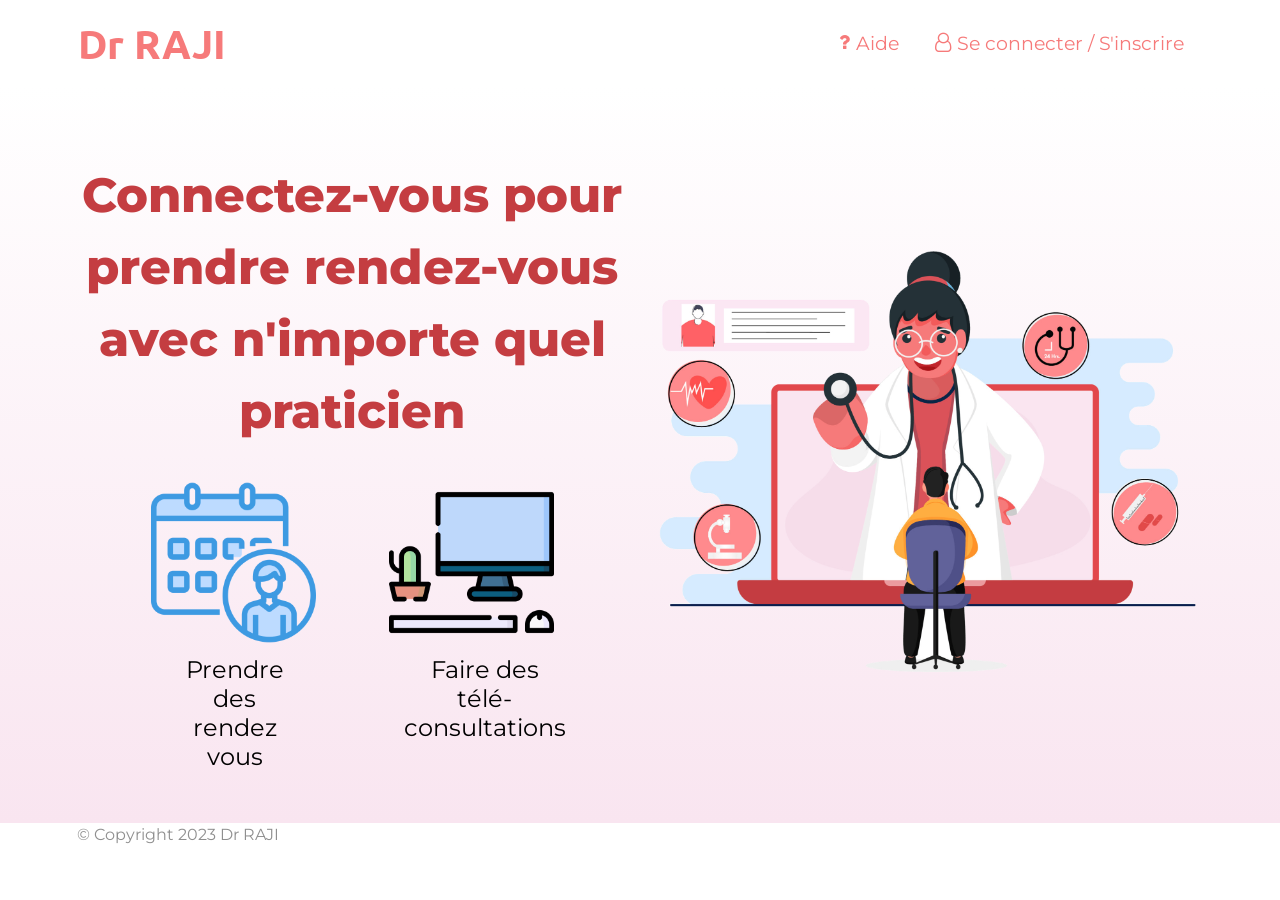
<file: projet_a_jour/telemed/index.html>
<!DOCTYPE html>
<html>

<head>
  <meta charset="utf-8">
  <meta name="viewport" content="width=device-width, initial-scale=1">
  <title>Dr Raji</title>
  <link rel="preconnect" href="https://fonts.gstatic.com">
  
  <link href="https://fonts.googleapis.com/css2?family=Montserrat:wght@300;400;700&display=swap" rel="stylesheet">
  <link href="https://fonts.googleapis.com/css2?family=Ubuntu:wght@400;900&display=swap" rel="stylesheet">

  <link href="https://cdn.jsdelivr.net/npm/bootstrap@5.3.0-alpha1/dist/css/bootstrap.min.css" rel="stylesheet" integrity="sha384-GLhlTQ8iRABdZLl6O3oVMWSktQOp6b7In1Zl3/Jr59b6EGGoI1aFkw7cmDA6j6gD" crossorigin="anonymous">
  <link rel="stylesheet" href="https://cdnjs.cloudflare.com/ajax/libs/font-awesome/4.7.0/css/font-awesome.min.css">
  
  <link rel="stylesheet" href="style.css">
  
  <script src="https://cdn.jsdelivr.net/npm/bootstrap@5.3.0-alpha1/dist/js/bootstrap.bundle.min.js" integrity="sha384-w76AqPfDkMBDXo30jS1Sgez6pr3x5MlQ1ZAGC+nuZB+EYdgRZgiwxhTBTkF7CXvN" crossorigin="anonymous"></script>
  <script src="index.js"></script>

</head>

<body>

  <section id="title">
  
    <!-- Nav Bar -->
  
    <div class="container-fluid no1">
      <nav class="navbar navbar-expand-lg">
        <a class="navbar-brand" href="">Dr RAJI</a>

        <div class="collapse navbar-collapse" id=navbarTogglerDemo01>
          <ul class="navbar-nav ml-auto">
            <li class="nav-item">
              <a class="icon-link" href="#">
                <i class="fa fa-question"></i> Aide</a>
            </li>
            <li class="nav-item">
              <a class="icon-link" href="register_form.php">
                <i class="fa fa-user-o"></i> Se connecter / S'inscrire</a>
            </li>
          </ul>
        </div>
      </nav>
    </div>

    <!-- Title -->
    <div class="container-fluid no2">
      <div class="row">
        <div class="col-lg-6">
            <column>
                <h1>Connectez-vous pour prendre rendez-vous avec n'importe quel praticien</h1>

                <div class="row2">
                    <img id="rdv" src="images/rdv.png">
                    <img id="tele" src="images/tele.png">
                </div>

                <div class="row2">
                    <h2>Prendre des rendez vous</h2>
                    <h2>Faire des télé-consultations</h2>
                </div>
            </column>
        </div>
        <div class="col-lg-6 title-image">
            
            <img src="images/telec.png">
          
        </div>
          
        
      </div>
        
      
    </div>
  </section>

  <footer id="footer">

    <p>© Copyright 2023 Dr RAJI</p>

  </footer>


</body>

</html>
</file>
<file: projet_a_jour/telemed/style.css>
html{
    scroll-behavior: smooth;
}


body {
    font-family: Montserrat;
}

#title {
    color: #c43d41;
}

#title a {

    color: #f67a7a;
}

.no1{
    padding: 0% 6%;
    background: #ffffff;
    }

.no2{
    padding: 4% 6% 2.5%;
    background: linear-gradient(to bottom, #ffffff, #f9e5f0);
}

@media (min-width: 992px){
    .col-lg-6 {
        flex: 0 0 auto;
        width: 50%;
        display: flex;
        justify-content: center;
        align-items: center;
    }
}

h1 {
    font-family: "Montserrat";
    font-weight: 800;
    font-size: 3rem;
    line-height: 1.5;
    margin-bottom: 6%;
    margin-top: 4%;
    text-align: center;
}

.navbar{
    padding: 0.5rem 0.1rem;
}

.navbar-brand {
    font-family: Ubuntu;
    font-size: 2.5rem;
    font-weight: bold;
}

@media (min-width: 992px){
    .navbar-expand-lg .navbar-collapse {
        display: flex!important;
        flex-basis: auto;
        flex-direction: row-reverse;
    }
}

.icon-link {
    font-size: 1.2rem;
    font-family: Montserrat;
    text-decoration: none;
}


.nav-item {
    padding: 0 18px;
}

.btn {
    margin: 5% 0% 5% 0%;
    background: #c283af;
    border-color: #825976;
    box-shadow: 0 2px 8px 0 rgba(0,0,0,0.2), 0 2px 8px 0 rgba(0,0,0,0.19);
}

.title-image img{
    width: 100%;
    float: right;
}


#rdv, #tele{
    height: 165px;
}

.row2{
    display: flex;
    justify-content: space-evenly;
}

.column {
    width: 100%;
}

@media (min-width: 768px) {
    .column {
        width: 33.33%;
    }
}

h2 {
    width: 28%;
    color: #000000;
    font-size: 1.5rem;
    font-family: Montserrat;
    font-weight: 400;
    padding: 2%;
    text-align: center;
    display: flex;
    justify-content: space-evenly;
}

p {
    color: #8f8f8f;
}

.no3{
    padding: 6% 12%;
    background: #04445feb;
}

.container{
    width: 55%;
    height: 85px;
    background: #c283af;
    border-top-left-radius: 15px;
    border-top-right-radius: 15px;
}

.no3 img{
    width: 55%;
    border-bottom-left-radius: 15px;
    border-bottom-right-radius: 15px;
}

.no3 li{
    align-items: center;
    list-style: none;
}

.row3{
    width: 55%;
}

.quiz{
    width: 65%;
}

.quiz:hover{
    background: #17a64c;
    border-color: #117134;
}

.col-quiz{
    padding-left: 0px;
    padding-right: 0px;
}

footer{
    padding: 0% 6%;
}
</file>
